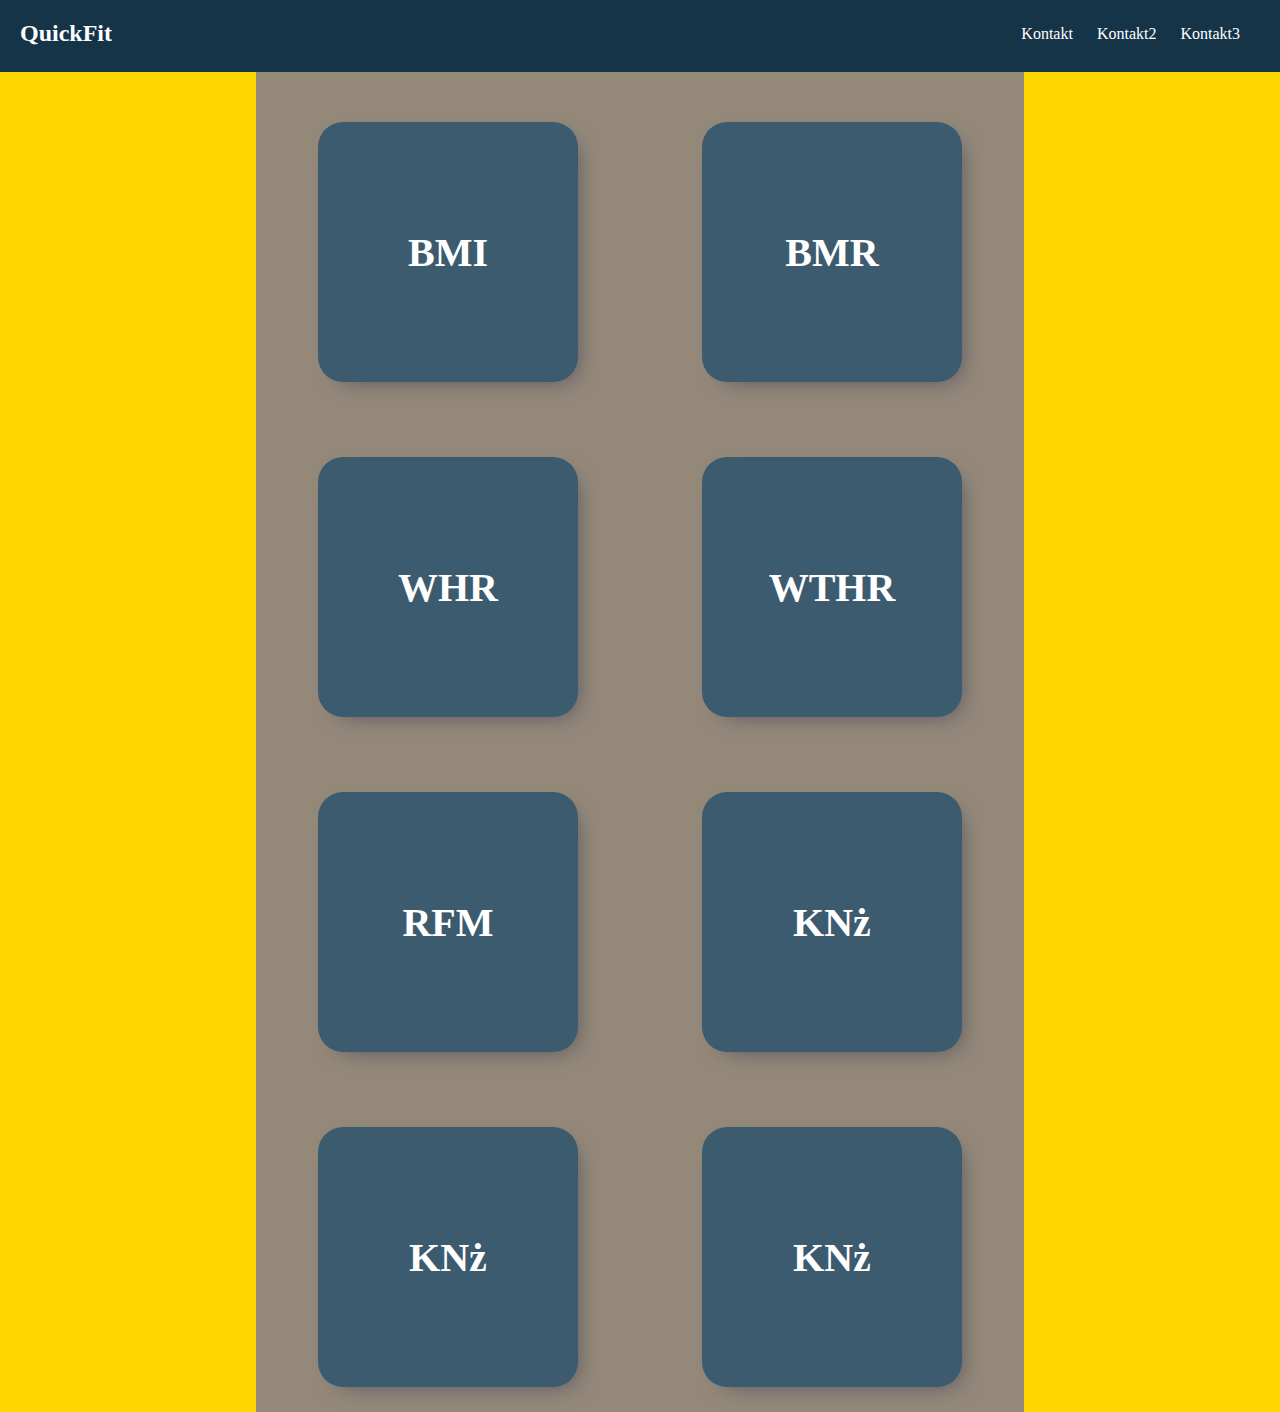
<file: index.html>
<!DOCTYPE html>
<html lang="en">
<head>
    <meta charset="UTF-8">
    <meta name="viewport" content="width=device-width, initial-scale=1.0">
    <title>Document</title>
    <link rel="stylesheet" href="styles.css">
</head>
<body>

    <div class="navbar">
        <div class="navbar-container">        
            <h1><a href="index.html">QuickFit</a></h1>
            <ul>
                <li>Kontakt</li>
                <li>Kontakt2</li>
                <li>Kontakt3</li>
            </ul>
        </div>
    </div>



    <div class="menucontainer">
        <div class="box">
            <h2><a href="bmi.html">BMI</a></h2>
        </div>
        <div class="box">
            <h2><a href="bmr.html">BMR</a></h2>
        </div>
        <div class="box">
            <h2><a href="whr.html">WHR</a></h2>
        </div>
        <div class="box">
            <h2><a href="wthr.html">WTHR</a></h2>
        </div>
        <div class="box">
            <h2><a href="rfm.html">RFM</a></h2>
        </div>
        <div class="box">
            <h2><a href="bmr.html">KNż</a></h2>
        </div>
        <div class="box">
            <h2><a href="bmr.html">KNż</a></h2>
        </div>
        <div class="box">
            <h2><a href="bmr.html">KNż</a></h2>
        </div>
    </div>

    <script src="script.js"></script>

</body>
</html>
</file>
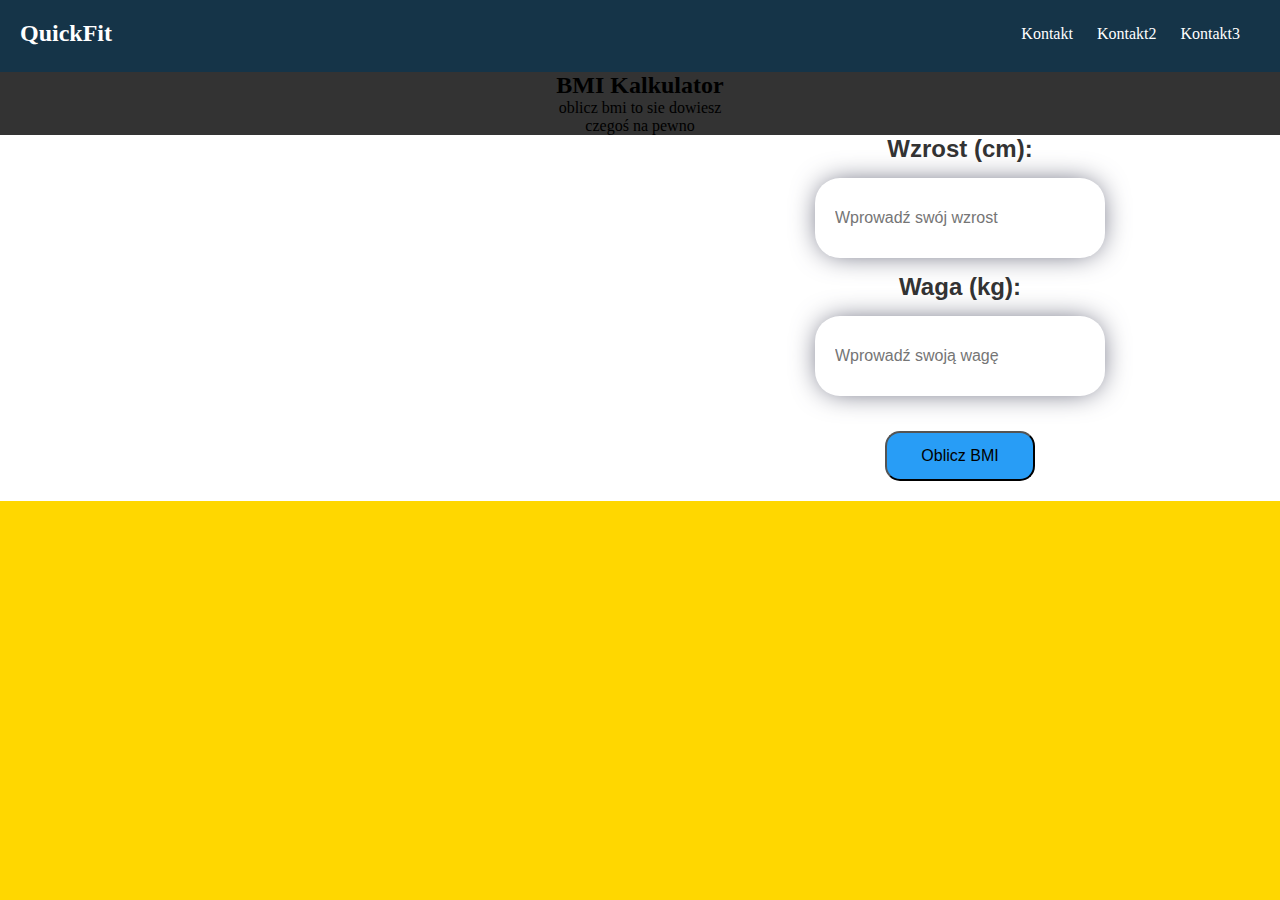
<file: bmi.html>
<!DOCTYPE html>
<html lang="en">
<head>
    <meta charset="UTF-8">
    <meta name="viewport" content="width=device-width, initial-scale=1.0">
    <title>Document</title>
    <link rel="stylesheet" href="styles.css">
</head>
<body>

    <div class="navbar">
        <div class="navbar-container">        
            <h1><a href="index.html">QuickFit</a></h1>
            <ul>
                <li>Kontakt</li>
                <li>Kontakt2</li>
                <li>Kontakt3</li>
            </ul>
        </div>
    </div>

    <div class="infobox">
        <h2>BMI Kalkulator</h2>
        <p>oblicz bmi to sie dowiesz</p>
        <p>czegoś na pewno</p>
    </div>

    <div class="calccontainer">
        <div class="left">

        </div>
        <div class="right">
            <div class="formcontainer">
                <div>
                    <label for="height">Wzrost (cm):</label>
                    <input type="text" id="height" placeholder="Wprowadź swój wzrost" required>
                </div>
                <div>
                    <label for="weight">Waga (kg):</label>
                    <input type="text" id="weight" placeholder="Wprowadź swoją wagę" required>
                </div>
                <button id="submit" onclick="calculateBMI()">Oblicz BMI</button>
                <div id="result"></div>
            </div>
        </div>
    </div> 

    <script src="script.js"></script>
</body>
</html>
</file>
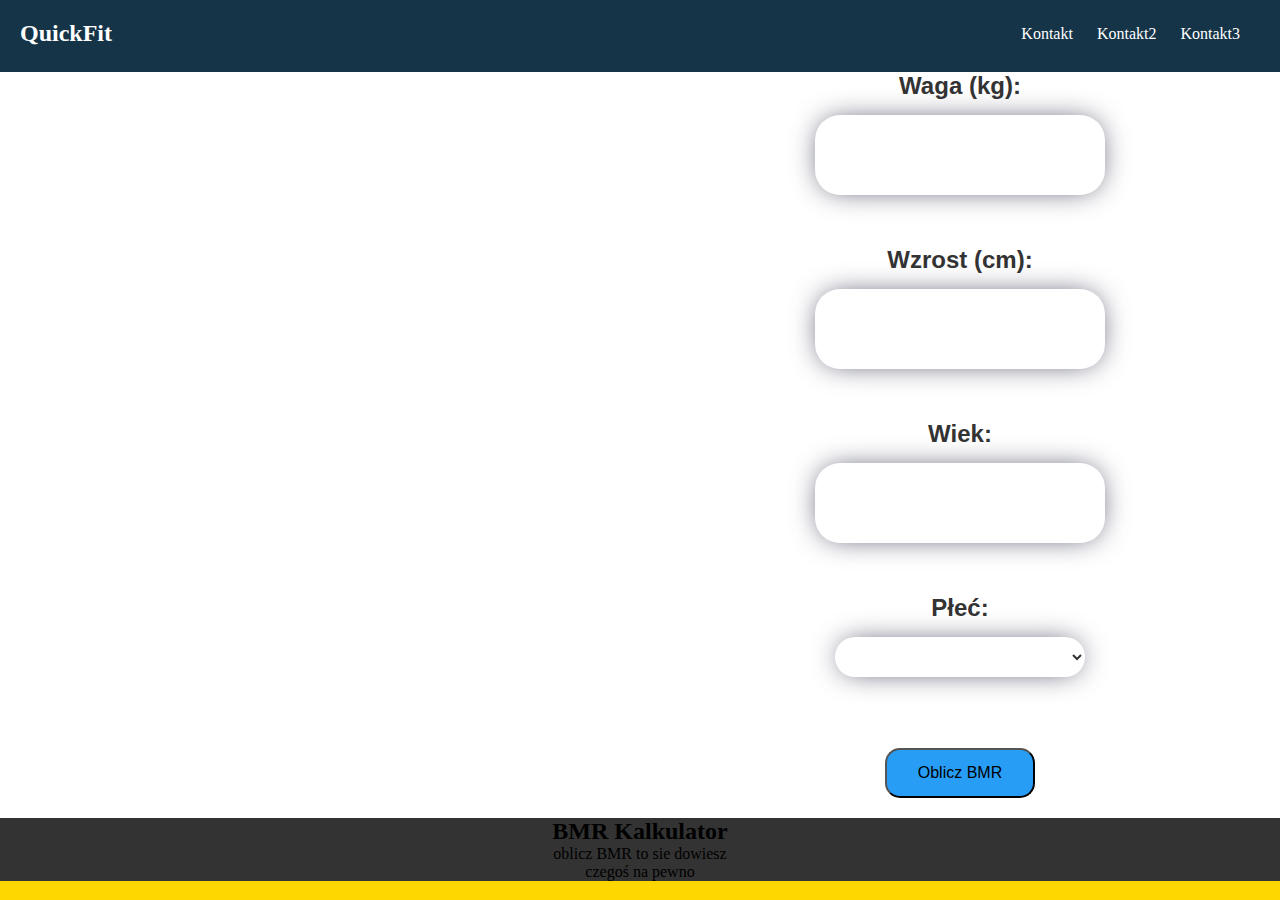
<file: bmr.html>
<!DOCTYPE html>
<html lang="en">
<head>
    <meta charset="UTF-8">
    <meta name="viewport" content="width=device-width, initial-scale=1.0">
    <title>Document</title>
    <link rel="stylesheet" href="styles.css">
</head>
<body>

    <div class="navbar">
        <div class="navbar-container">        
            <h1><a href="index.html">QuickFit</a></h1>
            <ul>
                <li>Kontakt</li>
                <li>Kontakt2</li>
                <li>Kontakt3</li>
            </ul>
        </div>
    </div>

    <div class="calccontainer">

        <div class="left">

        </div>

        <div class="right">
            <div class="formcontainer">
                    <label for="weight">Waga (kg):</label>
                    <input type="number" id="weight" required><br><br>
                    
                    <label for="height">Wzrost (cm):</label>
                    <input type="number" id="height" required><br><br>
                    
                    <label for="age">Wiek:</label>
                    <input type="number" id="age" required><br><br>
                    
                    <label for="gender">Płeć:</label>
                    <select id="gender" required>
                        <option value="male">Mężczyzna</option>
                        <option value="female">Kobieta</option>
                    </select><br><br>
                    
                    <button id="submit" onclick="calculateBMR()">Oblicz BMR</button>
            
                <div id="result"></div>    </div>
            </div>
        </div>

        <div class="infobox">
            <h2>BMR Kalkulator</h2>
            <p>oblicz BMR to sie dowiesz</p>
            <p>czegoś na pewno</p>
        </div>

    <script src="script.js"></script>

</body>
</html>
</file>
<file: styles.css>
/* BASIC */

* {
    margin: 0;
    padding: 0;
}

body {
    background-color: #ffd700;
}

a {
    text-decoration: none;
    color:white;
}

/* NAVBAR */

.navbar {
    background-color: #153448;
    color:white;
    height:8vh;
}

.navbar a {
    font-size:24px;
    text-decoration: none;
    color:white;
}

/* Container for navbar content */
.navbar-container {
    display: flex; /* Display children inline */
    justify-content: space-between; /* Align items horizontally with space between them */
    align-items: center;
    padding: 20px 20px;
}

.navbar-container h1 {
    font-size: 24px;
}

.navbar-container ul {
    list-style-type: none;
}

.navbar-container ul li {
    display: inline;
    margin-right: 20px;
    cursor: pointer;
}

.navbar-container ul li:hover {
    color: #ffd700;
}

/* MAINMENU */ 

.menucontainer {
    display: flex;
    justify-content: space-around;
    flex-wrap:wrap;
    background-color: #948979;
    max-width:100%;
    margin-left:20%;
    margin-right:20%;
}


.box {
    background-color: #3C5B6F;
    border-radius: 25px;
    padding:5px;
    height:250px;
    width:250px;
    align-content: center;
    margin-top:50px;
    margin-bottom: 25px;
    box-shadow: 8px 8px 24px -12px rgba(66, 68, 90, 1);
}

.box:hover {
    transform: scale(1.1);
    transition: 0.35s;
}

.box h2 {
    text-align: center;
    color:#fff;
    font-size: 40px;
}

/* WIDOK APKI (BMI, BMR calc etc) */

.infobox {
    background-color: #333;
}

.infobox h2 {
    font-weight:bold;
    text-align: center;
}

.infobox p {
    font-weight:normal;
    text-align: center;
}

.calccontainer {
    background-color:white;
    display:flex;
}

.formcontainer {
    display:flex;
    flex-direction: column;
    width: 100%;
    height:100%;
    font-family: 'Poppins',sans-serif;
    justify-content: center;
    align-items: center;
}

.calccontainer .left img {
    height:100%;
    width:100%;
}

.calccontainer > .left {
    width:50%;
}

.calccontainer > .right {
    background-color: #fff;
    width:50%;
    height:auto;
}

/* BMI | BMR */
#info {
    font-size: 36px;
    margin-bottom: 15px;
}

.calccontainer input, #gender {
    width:250px;
    height:40px;
    background:transparent;
    border:none;
    outline:none;
    border-radius:25px;
    font-size:16px;
    color:#333;
    padding:20px;
    margin:15px;
    background-color: #fff;
    box-shadow: 0px 0px 29px -6px rgba(66, 68, 90, 1);
}

.calccontainer label {
    color:#333;
    font-size: 24px;
    font-weight: bold;
    display:block;
    text-align: center;
}

.calccontainer select {
    background:transparent;
    border:none;
    outline:none;
    border-radius:20px;
    font-size:16px;
    color:#333;
    padding:10px;
    background-color: salmon;
    box-shadow: 0px 0px 29px -6px rgba(66, 68, 90, 1);
}

.formcontainer #submit {
    margin-top: 20px;
    margin-bottom: 20px;
    background-color: #289df6;
    border-radius: 15px;
    width:150px;
    height: 50px;
    justify-content: center;
    align-items: center;
    font-size: 16px;
    font-family: 'Poppins',sans-serif;
}
</file>
